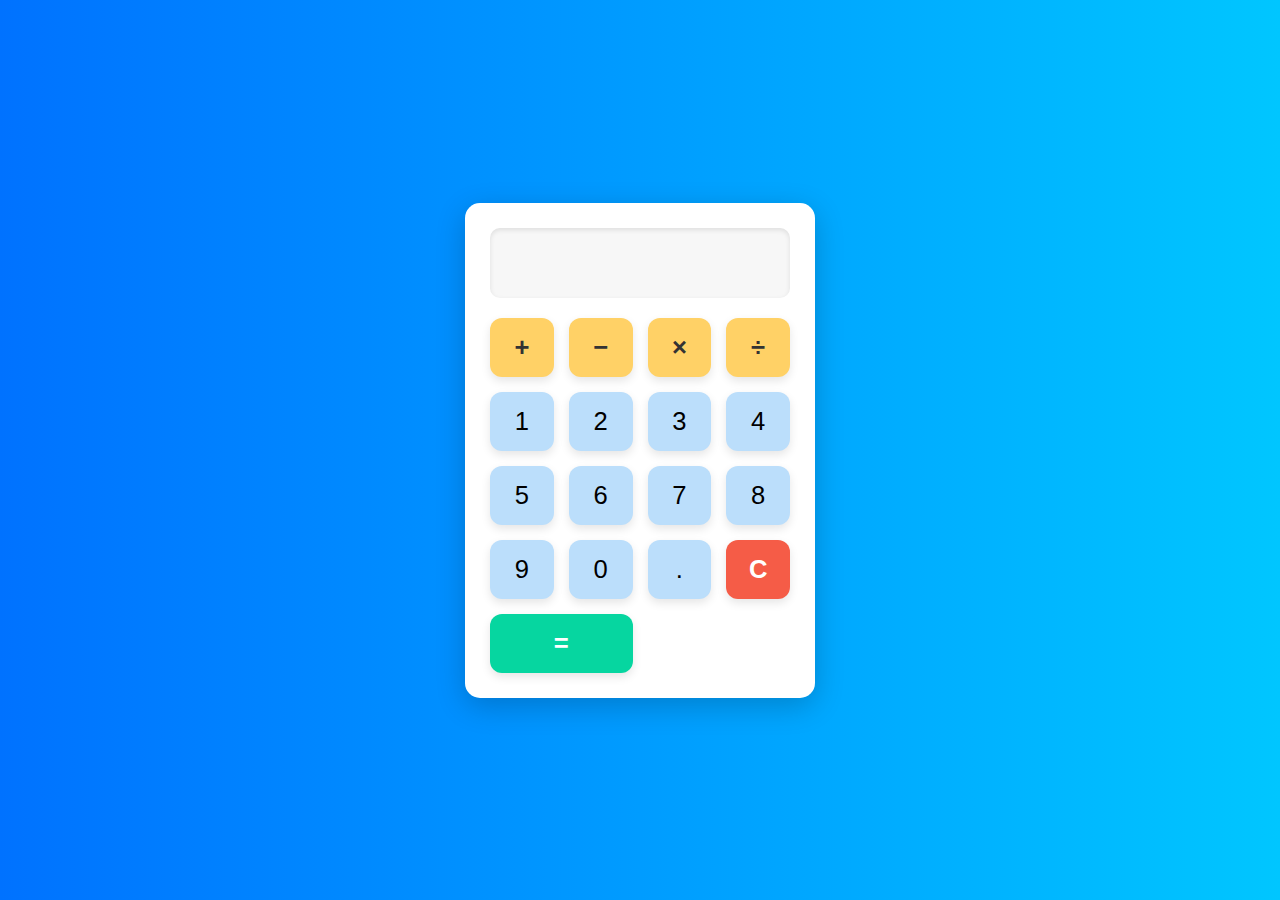
<file: calculator/index.html>
<!DOCTYPE html>
<html lang="en">
<head>
    <meta charset="UTF-8">
    <meta name="viewport" content="width=device-width, initial-scale=1.0">
    <title>Modern Calculator</title>
    <link rel="stylesheet" href="styles.css">
</head>
<body>
    <div class="calculator">
        <input type="text" id="result" disabled>
        <div class="buttons">
            <button onclick="appendOperator('+')">+</button>
            <button onclick="appendOperator('-')">−</button>
            <button onclick="appendOperator('*')">×</button>
            <button onclick="appendOperator('/')">÷</button>
            <button onclick="appendNumber('1')">1</button>
            <button onclick="appendNumber('2')">2</button>
            <button onclick="appendNumber('3')">3</button>
            <button onclick="appendNumber('4')">4</button>
            <button onclick="appendNumber('5')">5</button>
            <button onclick="appendNumber('6')">6</button>
            <button onclick="appendNumber('7')">7</button>
            <button onclick="appendNumber('8')">8</button>
            <button onclick="appendNumber('9')">9</button>
            <button onclick="appendNumber('0')">0</button>
            <button onclick="appendNumber('.')">.</button>
            <button onclick="clearResult()" class="clear">C</button>
            <button onclick="calculateResult()" class="equal">=</button>
        </div>
    </div>

    <script src="script.js"></script>
</body>
</html>
</file>
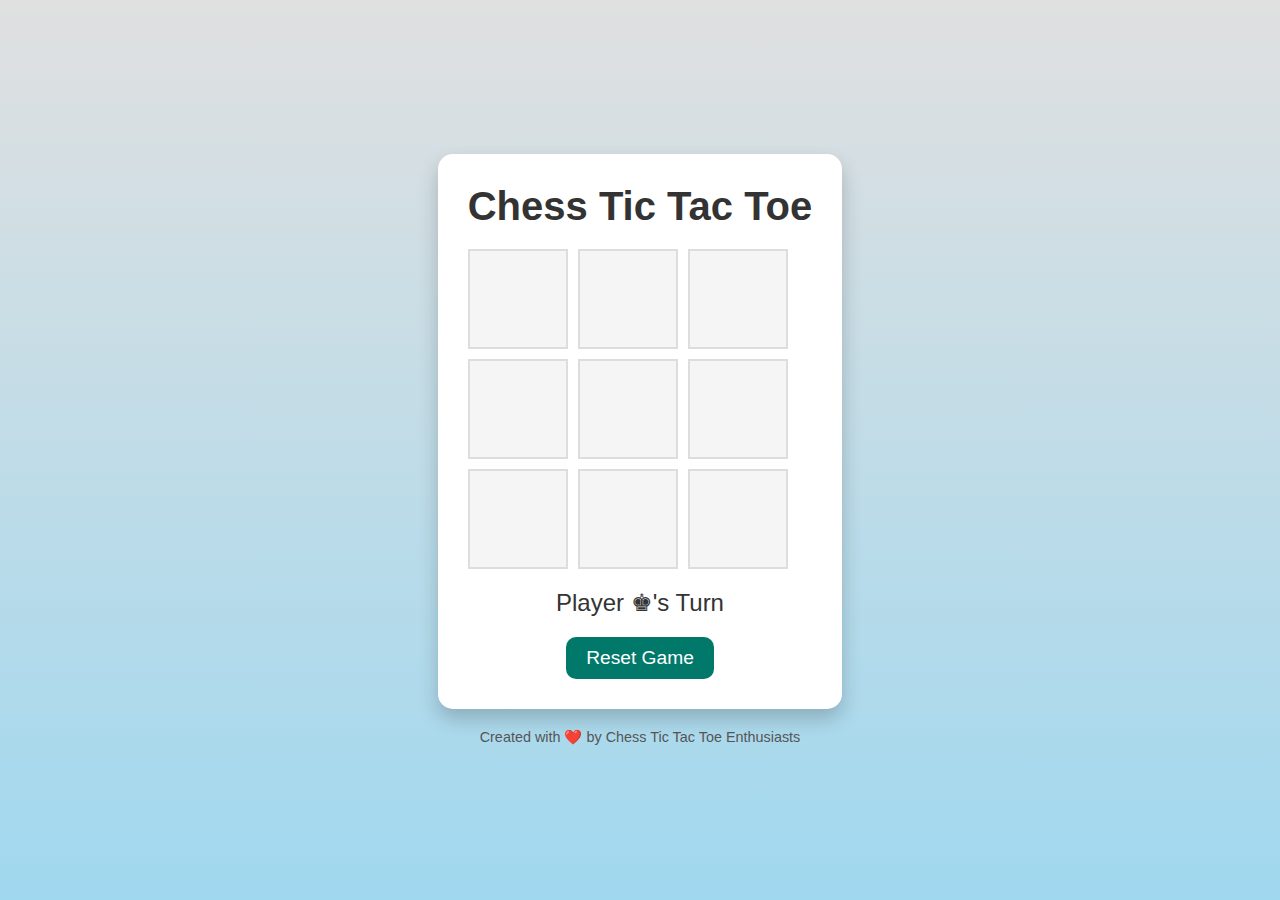
<file: game/index.html>
<!DOCTYPE html>
<html lang="en">
<head>
    <meta charset="UTF-8">
    <meta name="viewport" content="width=device-width, initial-scale=1.0">
    <title>Chess Tic Tac Toe</title>
    <link rel="stylesheet" href="styles.css">
</head>
<body>
    <div class="container">
        <h1>Chess Tic Tac Toe</h1>
        <div class="game-board">
            <div class="cell" id="cell-0" onclick="makeMove(0)"></div>
            <div class="cell" id="cell-1" onclick="makeMove(1)"></div>
            <div class="cell" id="cell-2" onclick="makeMove(2)"></div>
            <div class="cell" id="cell-3" onclick="makeMove(3)"></div>
            <div class="cell" id="cell-4" onclick="makeMove(4)"></div>
            <div class="cell" id="cell-5" onclick="makeMove(5)"></div>
            <div class="cell" id="cell-6" onclick="makeMove(6)"></div>
            <div class="cell" id="cell-7" onclick="makeMove(7)"></div>
            <div class="cell" id="cell-8" onclick="makeMove(8)"></div>
        </div>
        <p id="status">Player ♚'s Turn</p>
        <button id="resetButton" onclick="resetGame()">Reset Game</button>
    </div>

    <footer>
        <p>Created with ❤️ by Chess Tic Tac Toe Enthusiasts</p>
    </footer>

    <script src="script.js"></script>
</body>
</html>
</file>
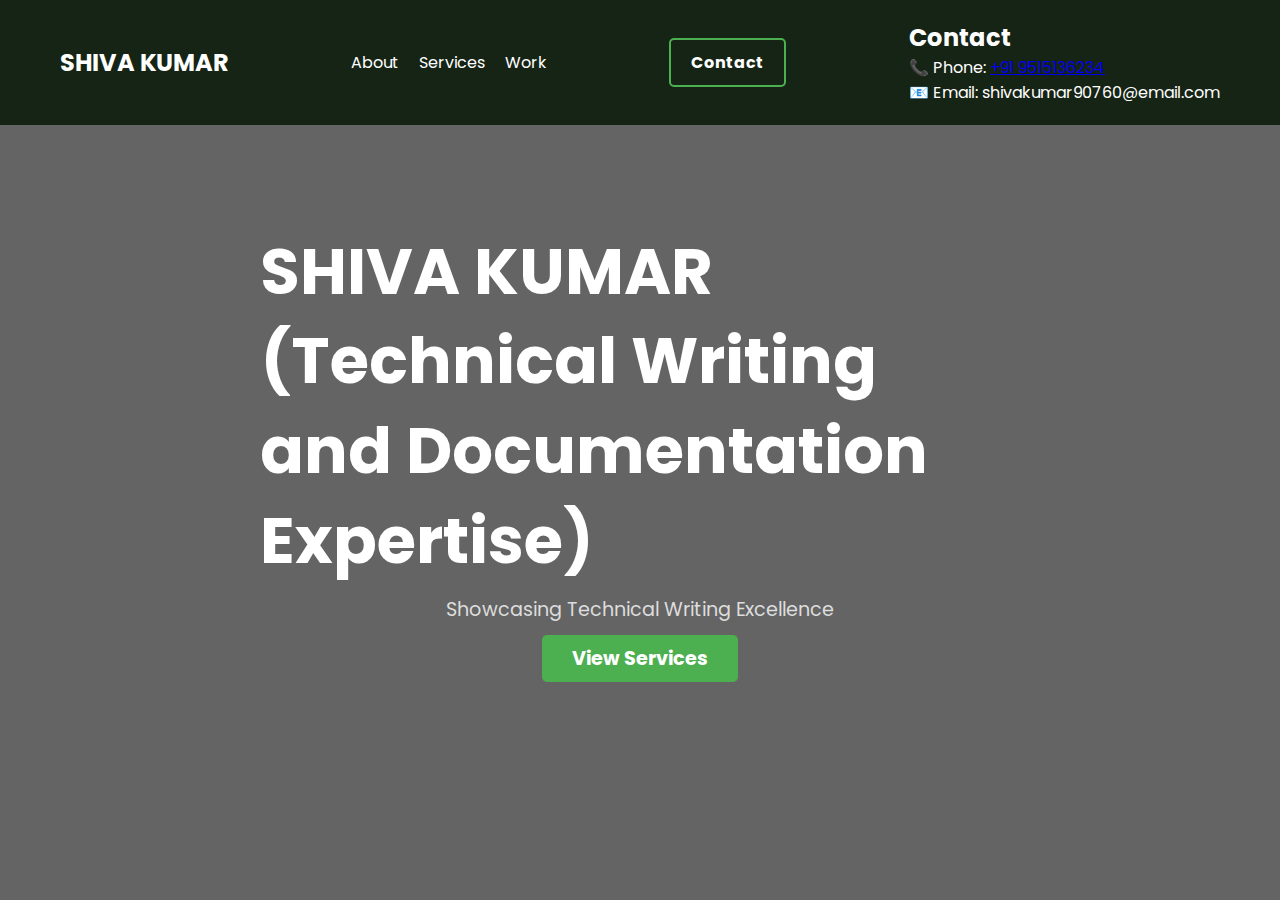
<file: portfolio/index.html>
<!DOCTYPE html>
<html lang="en">
<head>
    <meta charset="UTF-8">
    <meta name="viewport" content="width=device-width, initial-scale=1.0">
    <title>Portfolio - Shiva kumar</title>
    <link rel="stylesheet" href="styles.css">
    <link href="https://fonts.googleapis.com/css2?family=Poppins:wght@400;500;600;700&display=swap" rel="stylesheet">
</head>
<body>
    <header>
        <div class="navbar">
            <h1 class="logo">SHIVA KUMAR</h1>
            <nav>
                <ul class="nav-links">
                    <li><a href="#about">About</a></li>
                    <li><a href="#services">Services</a></li>
                    <li><a href="#work">Work</a></li>
                </ul>
            </nav>
            <a href="contact" class="contact-button">Contact</a>
            <section id="contact" class="contact-section">
  <h2>Contact </h2>
  <p>📞 Phone: <a href="tel:+919515136234">+91 9515136234</a></p>
  <p>📧 Email: shivakumar90760@email.com</p>
</section>
        
        </div>
    </header>

    <main>
        <section id="hero" class="hero-section">
            <div class="hero-content">
                <h2>SHIVA KUMAR<br>(Technical Writing and Documentation Expertise)</h2>
                <p>Showcasing Technical Writing Excellence</p>
                <a href="#services" class="cta-button">View Services</a>
            </div>
        </section>
    </main>
</body>
</html>
</file>
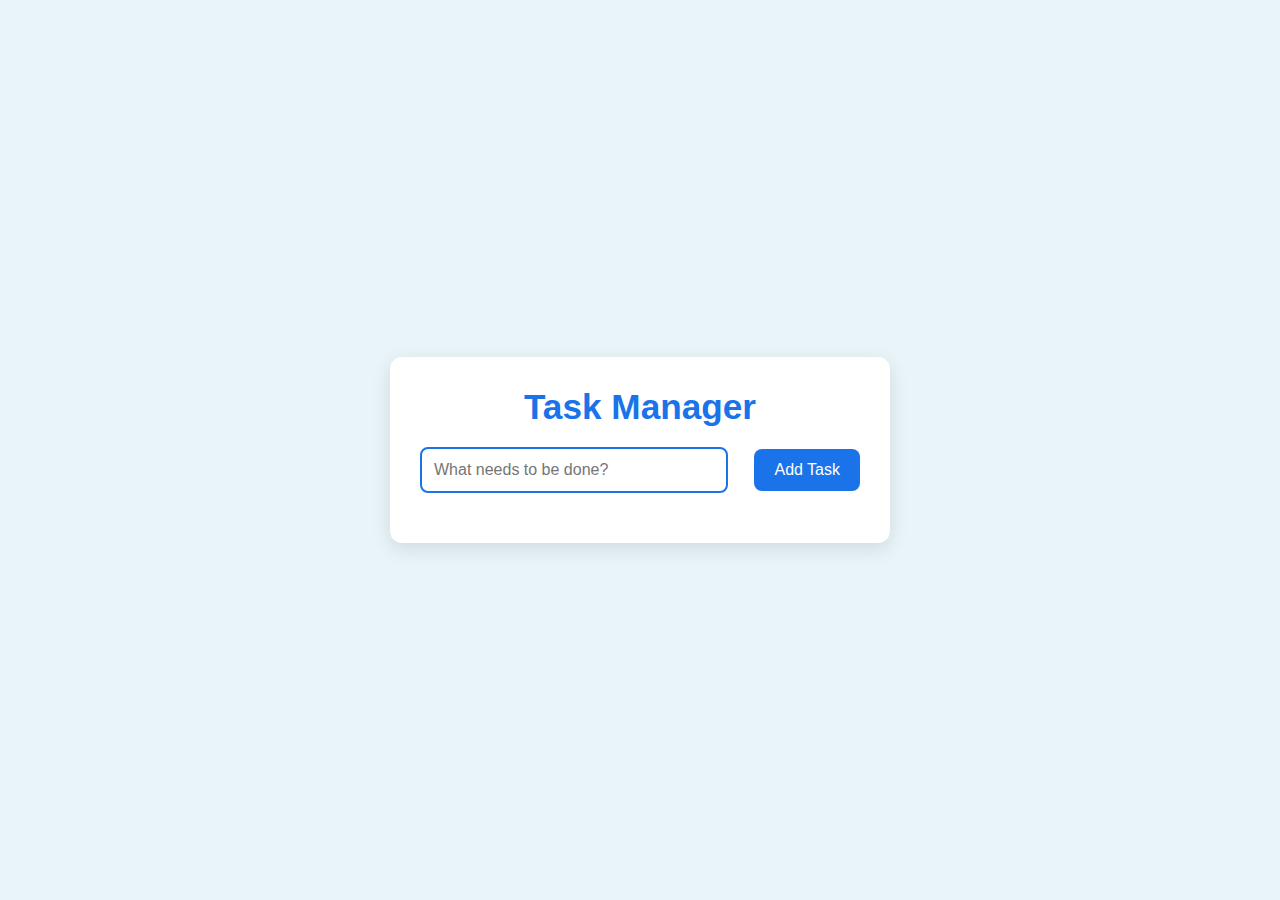
<file: todoapp/index.html>
<!DOCTYPE html>
<html lang="en">
<head>
    <meta charset="UTF-8">
    <meta name="viewport" content="width=device-width, initial-scale=1.0">
    <title>Stylish To-Do List</title>
    <link rel="stylesheet" href="styles.css">
</head>
<body>
    <div class="container">
        <h1>Task Manager</h1>
        <div class="input-container">
            <input type="text" id="taskInput" placeholder="What needs to be done?">
            <button onclick="addTask()">Add Task</button>
        </div>
        <ul id="taskList"></ul>
    </div>
    <script src="script.js"></script>
</body>
</html>
</file>
<file: calculator/styles.css>
/* Basic reset */
* {
    margin: 0;
    padding: 0;
    box-sizing: border-box;
}

/* Body styling */
body {
    display: flex;
    justify-content: center;
    align-items: center;
    height: 100vh;
    background: linear-gradient(to right, #0072ff, #00c6ff); /* Gradient background */
    font-family: 'Roboto', sans-serif;
}

/* Calculator container */
.calculator {
    background-color: #ffffff;
    padding: 25px;
    border-radius: 15px;
    box-shadow: 0 8px 30px rgba(0, 0, 0, 0.2);
    width: 350px;
}

/* Calculator display */
input {
    width: 100%;
    font-size: 2.2rem;
    padding: 15px;
    border: none;
    background-color: #f7f7f7;
    text-align: right;
    margin-bottom: 20px;
    border-radius: 10px;
    color: #333;
    font-weight: bold;
    box-shadow: inset 0 2px 5px rgba(0, 0, 0, 0.1);
}

/* Buttons container */
.buttons {
    display: grid;
    grid-template-columns: repeat(4, 1fr);
    gap: 15px;
}

/* Button styling */
button {
    font-size: 1.6rem;
    padding: 15px;
    background-color: #eef1f7;
    border: none;
    border-radius: 12px;
    cursor: pointer;
    transition: transform 0.2s, background-color 0.3s;
    color: #444;
    box-shadow: 0 4px 10px rgba(0, 0, 0, 0.1);
}

button:active {
    transform: scale(0.95); /* Scale button on click */
}

/* Operators */
button:nth-child(-n+4) {
    background-color: #ffd166; /* Yellow for operators */
    color: #333;
    font-weight: bold;
}

button:nth-child(-n+4):hover {
    background-color: #ffaa00; /* Darker yellow on hover */
}

/* Clear button */
.clear {
    background-color: #f55c47; /* Bright red for clear */
    color: white;
    font-weight: bold;
}

.clear:hover {
    background-color: #d43d2f; /* Darker red on hover */
}

/* Equal button */
.equal {
    background-color: #06d6a0; /* Green for equal button */
    color: white;
    font-weight: bold;
    grid-column: span 2; /* Make "=" button span two columns */
}

.equal:hover {
    background-color: #04a67e; /* Darker green on hover */
}

/* Number buttons */
button:not(.clear):not(.equal):not(:nth-child(-n+4)) {
    background-color: #bbdefb; /* Light blue for numbers */
    color: #000;
}

button:not(.clear):not(.equal):not(:nth-child(-n+4)):hover {
    background-color: #90caf9; /* Darker blue on hover */
}
</file>
<file: game/styles.css>
/* Basic Reset */
* {
    margin: 0;
    padding: 0;
    box-sizing: border-box;
}

/* Body Styling */
body {
    font-family: 'Poppins', sans-serif;
    display: flex;
    flex-direction: column;
    justify-content: center;
    align-items: center;
    height: 100vh;
    background: linear-gradient(to bottom, #e0e0e0, #a0d8ef); /* Light gray to light blue gradient */
    color: white;
}

/* Container */
.container {
    text-align: center;
    background: #ffffff;
    padding: 30px;
    border-radius: 15px;
    box-shadow: 0 10px 20px rgba(0, 0, 0, 0.2);
    color: #333;
}

/* Heading */
h1 {
    font-size: 2.5rem;
    margin-bottom: 20px;
    color: #333;
}

/* Game Board */
.game-board {
    display: grid;
    grid-template-columns: repeat(3, 100px);
    grid-gap: 10px;
    margin-bottom: 20px;
}

/* Cells */
.cell {
    width: 100px;
    height: 100px;
    background-color: #f5f5f5;
    border: 2px solid #ddd;
    font-size: 2.5rem;
    display: flex;
    justify-content: center;
    align-items: center;
    cursor: pointer;
    transition: all 0.3s ease;
    font-weight: bold;
    color: #333;
}

/* Cell hover effect */
.cell:hover {
    background-color: #e0f7fa;
    transform: scale(1.1);
}

/* Winning Cells */
.cell.winning {
    background-color: #4caf50; /* Green for winning cells */
    color: white;
    animation: glow 1s infinite alternate;
}

@keyframes glow {
    from {
        box-shadow: 0 0 5px white;
    }
    to {
        box-shadow: 0 0 20px white;
    }
}

/* Status and Reset Button */
#status {
    font-size: 1.5rem;
    margin-bottom: 20px;
    color: #333;
}

#resetButton {
    padding: 10px 20px;
    font-size: 1.2rem;
    background-color: #00796b; /* Teal */
    color: white;
    border: none;
    border-radius: 10px;
    cursor: pointer;
    transition: background-color 0.3s ease;
}

#resetButton:hover {
    background-color: #004d40;
}

/* Footer */
footer {
    margin-top: 20px;
    font-size: 0.9rem;
    color: #555;
}

/* Cells */
.cell {
    width: 100px;
    height: 100px;
    background-color: #f5f5f5;
    border: 2px solid #ddd;
    font-size: 3.5rem; /* Increased font size for larger icons */
    display: flex;
    justify-content: center;
    align-items: center;
    cursor: pointer;
    transition: all 0.3s ease;
    font-weight: bold;
    color: #333;
}
</file>
<file: portfolio/styles.css>
/* General Reset */
* {
    margin: 0;
    padding: 0;
    box-sizing: border-box;
}

body {
    font-family: 'Poppins', sans-serif;
    color: #fff;
    background-color: #f9f9f9;
}

/* Navbar */
header {
    background-color: #162415;
    color: white;
    padding: 20px 0;
    position: fixed;
    width: 100%;
    z-index: 100;
}

.navbar {
    display: flex;
    justify-content: space-between;
    align-items: center;
    max-width: 1200px;
    margin: 0 auto;
    padding: 0 20px;
}

.logo {
    font-size: 1.5rem;
    font-weight: bold;
}

.nav-links {
    display: flex;
    list-style: none;
    gap: 20px;
}

.nav-links li a {
    text-decoration: none;
    color: white;
    font-size: 1rem;
    transition: color 0.3s ease;
}

.nav-links li a:hover {
    color: #4CAF50; /* Green hover */
}

.contact-button {
    background-color: transparent;
    border: 2px solid #4CAF50; /* Green border */
    color: white;
    padding: 10px 20px;
    border-radius: 5px;
    text-decoration: none;
    font-weight: bold;
    transition: all 0.3s ease;
}

.contact-button:hover {
    background-color: #4CAF50; /* Green fill */
    color: white;
}

/* Hero Section */
.hero-section {
    display: flex;
    align-items: center;
    justify-content: center;
    height: 100vh;
    background: linear-gradient(to bottom, rgba(0, 0, 0, 0.6), rgba(0, 0, 0, 0.6)),
        url('https://images.pexels.com/photos/101710/pexels-photo-101710.jpeg?cs=srgb&dl=pexels-mali-101710.jpg&fm=jpg') no-repeat center/cover; /* Replace with your image */
    text-align: center;
}

.hero-content {
    max-width: 800px;
    margin: 0 auto;
    padding: 0 20px;
}

.hero-content h2 {
    text-align: left;
    font-size: 4rem;
    font-weight: bold;
    margin-bottom: 10px;
    line-height: 1.4;
}

.hero-content p {
    font-size: 1.2rem;
    margin-bottom: 20px;
    color: #ddd;
}

.cta-button {
    background-color: #4CAF50;
    color: white;
    padding: 10px 30px;
    border-radius: 5px;
    text-decoration: none;
    font-size: 1.2rem;
    font-weight: bold;
    transition: background-color 0.3s ease;
}

.cta-button:hover {
    background-color: #3e8e41;
}
</file>
<file: todoapp/styles.css>
/* Basic reset */
* {
    margin: 0;
    padding: 0;
    box-sizing: border-box;
}

/* Body styling */
body {
    font-family: 'Roboto', sans-serif;
    display: flex;
    justify-content: center;
    align-items: center;
    min-height: 100vh;
    background-color: #e8f4f8; /* Updated background color */
}

/* Container to hold everything */
.container {
    background-color: #ffffff;
    border-radius: 12px;
    padding: 30px;
    box-shadow: 0 6px 20px rgba(0, 0, 0, 0.1);
    width: 500px;
}

/* Heading styling */
h1 {
    font-size: 2.2rem;
    margin-bottom: 20px;
    font-weight: 700;
    color: #1a73e8; /* Updated to a calming blue tone */
    text-align: center;
}

/* Input container for task entry */
.input-container {
    display: flex;
    justify-content: space-between;
    align-items: center;
    margin-bottom: 20px;
}

/* Input box styling */
input[type="text"] {
    width: 70%;
    padding: 12px;
    font-size: 1rem;
    border-radius: 8px;
    border: 2px solid #1a73e8; /* Updated border color */
    outline: none;
    transition: 0.3s;
}

input[type="text"]:focus {
    border-color: #0056b3; /* Darker focus border */
    box-shadow: 0 0 5px #0056b3;
}

/* Add button styling */
button {
    padding: 12px 20px;
    background-color: #1a73e8;
    color: #fff;
    border: none;
    border-radius: 8px;
    font-size: 1rem;
    cursor: pointer;
    transition: 0.3s;
}

button:hover {
    background-color: #0056b3; /* Darker hover color */
}

/* Task list styling */
ul {
    list-style: none;
    padding: 0;
}

/* Task item styling */
li {
    display: flex;
    justify-content: space-between;
    align-items: center;
    padding: 10px 0;
    border-bottom: 1px dashed #ccc; /* Updated to dashed separator */
    font-size: 1rem;
}

/* Task completion button styling */
li button {
    background-color: transparent;
    color: #34a853; /* Green for complete button */
    font-size: 1.5rem;
    border: none;
    cursor: pointer;
    margin-right: 10px;
    transition: 0.3s;
}

li button:hover {
    color: #0c661b; /* Darker green on hover */
}

/* Remove button */
li .remove-btn {
    background-color: #ea4335; /* Red color for remove button */
    color: #fff;
    border: none;
    border-radius: 5px;
    padding: 5px 10px;
    cursor: pointer;
    font-size: 0.9rem;
    transition: 0.3s;
}

li .remove-btn:hover {
    background-color: #b71c1c; /* Darker red on hover */
}

/* Task text styling */
.completed {
    text-decoration: line-through;
    color: #6c757d;
}
</file>
